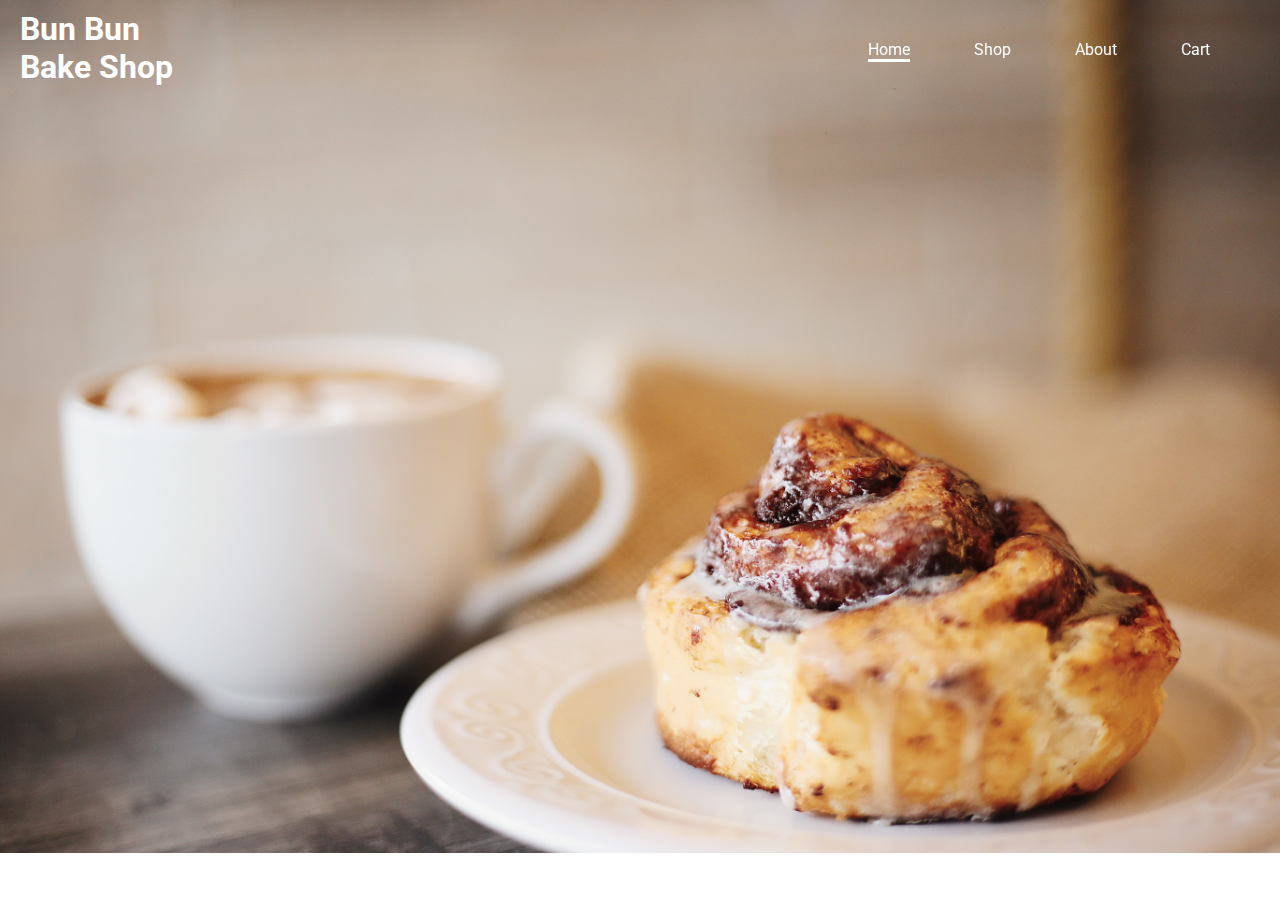
<file: index.html>
<!DOCTYPE html>
<html>

<head>
    <title>Bun Bun Bake Shop</title>
    <meta charset="UTF-8">
    <!-- styles -->
    <link rel="stylesheet" type="text/css" href="style.css">
    <!-- fonts -->
    <link href="https://fonts.googleapis.com/css?family=Roboto|Roboto+Slab" rel="stylesheet">
</head>

<body>
    <header>
        <h1>Bun Bun</h1>
        <h1>Bake Shop</h1>
        <nav>
            <a class="current-page" href="index.html">Home</a>
            <a href="shop.html">Shop</a>
            <a>About</a>
            <a>Cart</a>
        </nav>

    </header>

    <div id="frontpageflavor">
        <p>The Original</p>
    </div>
</body>

</html>
</file>
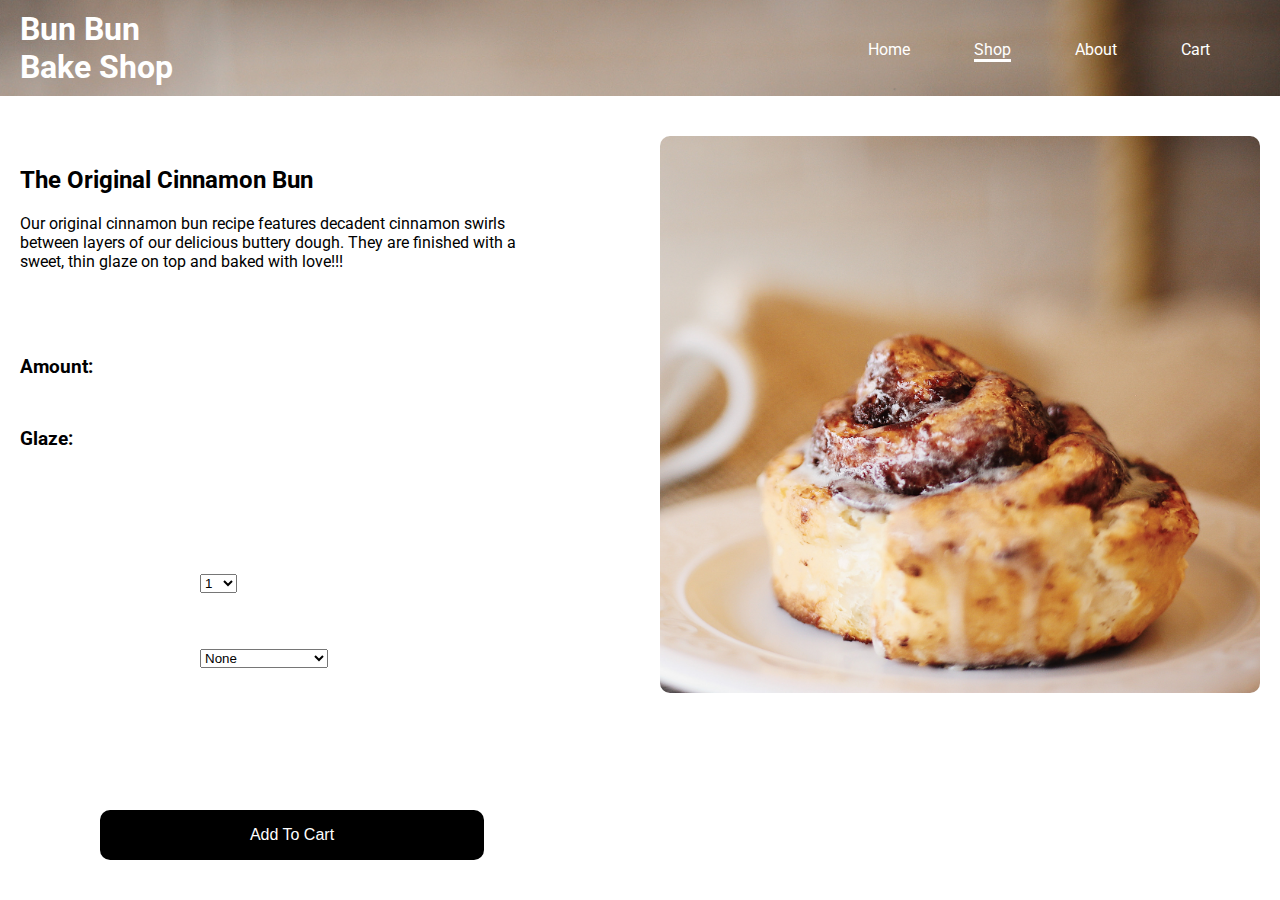
<file: original product detail.html>
<!DOCTYPE html>
<html>

<head>
    <title>Bun Bun Bake Shop</title>
    <meta charset="UTF-8">
    <!-- styles -->
    <link rel="stylesheet" type="text/css" href="shopstyle.css">
    <!-- fonts -->
    <link href="https://fonts.googleapis.com/css?family=Roboto|Roboto+Slab" rel="stylesheet">
</head>

<body>
    <header id="headerbackground">
        <h1>Bun Bun</h1>
        <h1>Bake Shop</h1>
        <nav>
            <a href="index.html">Home</a>
            <a class="current-page" href="shop.html">Shop</a>
            <a href="about.html">About</a>
            <a href="cart.html">Cart</a>
        </nav>

    </header>

    <div class="product-details">
        <h2>The Original Cinnamon Bun</h2>
        <p>Our original cinnamon bun recipe features decadent cinnamon swirls between layers of our delicious buttery dough. They are finished with a sweet, thin glaze on top and baked with love!!!</p>
        <!--            <img src="the%20original.jpg" alt="the original">-->
    </div>
    <div class="product-details-img">
        <img src="the%20original.jpg" alt="the original">
    </div>

    <div class="product-details">
        <h3>Amount:</h3>

        <h3>Glaze:</h3>
    </div>

    <div class="selector1">
        <select name="amount" id="amount">
            <option value="1">1</option>
            <option value="3">3</option>
            <option value="6">6</option>
            <option value="9">9</option>
            <option value="12">12</option>
        </select>
    </div>

    <div class="selector2">
        <select name="GlaE" id="glaze">
            <option value="None">None</option>
            <option value="Vanilla Milk">Vanilla Milk</option>
            <option value="Sugar Milk">Sugar Milk</option>
            <option value="Double Chocolate">Double Chocolate</option>
        </select>
    </div>

    <div>
        <button type="button" class="button">Add To Cart</button>
    </div>
</body>

</html>
</file>
<file: style.css>
header {
    position: absolute;
    text-align: left;
    left: 20px;
    top: 10px;
}

nav {
    position: fixed;
    right: 10px;
    top: 40px;
    text-align: right;
}

#todo-lists {
    margin: 0 auto;
    width: 80%;
}

body {
    background-image: url(fallon-michael-H6OBZaVveCA-unsplash.jpg);
    background-repeat: no-repeat;
    background-size: cover;
    color: white;
    font-family: 'Roboto', sans-serif;
}

.homepage body

/********** HEADER **********/
header {
    text-align: left;
    padding: 10px;
    background-color: none;
    color: white;
    font-family: 'Roboto', sans-serif;
}

h1 {
    margin: 0px;
}

/********** HOME PAGE **********/
#frontpageflavor {
    position: absolute;
    bottom: 10px;
    color: white;
    margin: 0;
    padding-left: 20px;
}


header a {
    color: white;
    text-decoration: none;
    margin-right: 60px;
}

.current-page {
    border-bottom: solid white;

}
</file>
<file: shopstyle.css>
nav {
    position: absolute;
    right: 10px;
    top: 40px;
    text-align: right;
}


body {
    margin: 0;
    color: white;
    font-family: 'Roboto', sans-serif;
    background-color: white;
}


/********** HEADER **********/
header {
    text-align: left;
    padding-left: 20px;
    padding-top: 10px;
    padding-bottom: 10px;
    background-color: none;
    color: white;
    font-family: 'Roboto', sans-serif;
}

h1 {
    margin: 0px;
}

#headerbackground {
    background-image: url(fallon-michael-H6OBZaVveCA-unsplash.jpg);
    background-repeat: no-repeat;
    background-size: cover;
    height: 15%;
}


header a {
    color: white;
    text-decoration: none;
    margin-right: 60px;
}

.current-page {
    border-bottom: solid white;

}

/********** SHOP PAGE **********/
.grid-container {
    display: grid;
    grid-template-rows: 50% 50%;
    grid-template-columns: 1fr 1fr 1fr;
    height: 600px;
    width: auto;
    grid-row-gap: 30px;
    grid-column-gap: 50px;
    padding: 20px;

}

.grid-item {
    background-color: black;
    border-radius: 10px;
}


.grid-item p {
    color: white;
    position: absolute;
    margin-top: 270px;
    margin-left: 10px;
}

.grid-item img {
    width: 100%;
    height: 100%;
    border-radius: 10px;
}

/********** PRODUCT DETAILS **********/
h2 {
    color: black;
}

.product-details {
    width: 40%;
    margin-left: 20px;
    padding-top: 50px;
    float: left;
    max-width: 500px;
    width: 50%;
}

.product-details p {
    color: black;
}


.product-details-img {
    float: right;
    padding: 20px;
    margin-top: 20px;
    max-width: 600px;
    width: 50%;

}

.product-details-img img {
    width: 100%;
    border-radius: 10px;
}

.button {
    border: none;
    background-color: black;
    color: white;
    text-align: center;
    padding: 16px, 32px;
    display: inline-block;
    font-size: 16px;
    width: 30%;
    height: 50px;
    border-radius: 10px;
    position: fixed;
    bottom: 40px;
    left: 100px;
    float: left;
}

.button:hover {
    background-color: white;
    color: black;
    border: 2px solid black;
}

h3 {
    color: black;
    margin-bottom: 50px;
}

.selector1 {
    position: fixed;
    bottom: 307px;
    left: 200px;
}

.selector2 {
    position: fixed;
    bottom: 232px;
    left: 200px;
}
</file>
